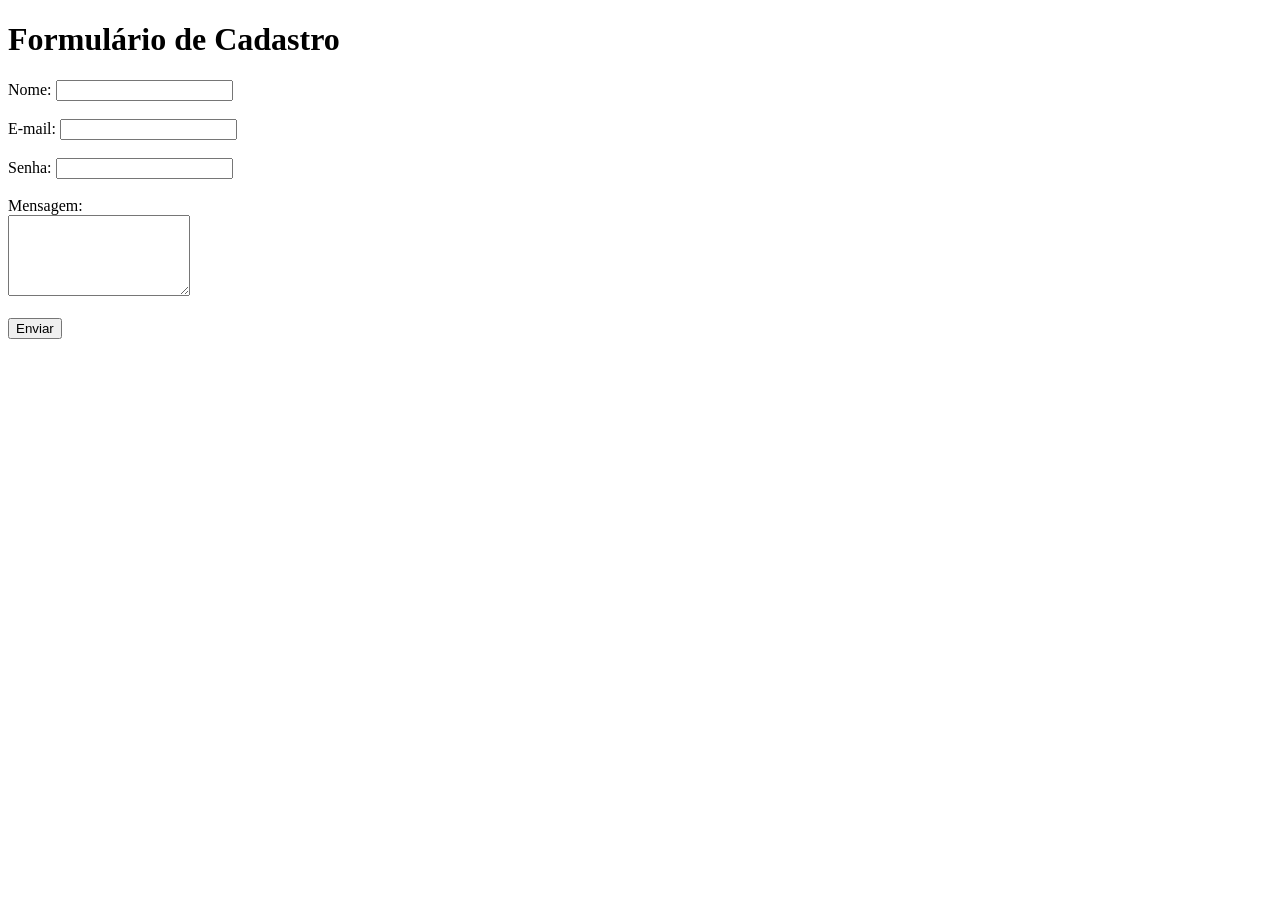
<file: Formulario/index.html>
<!DOCTYPE html>
<html lang="pt-BR">
<head>
    <meta charset="UTF-8">
    <meta name="viewport" content="width=device-width, initial-scale=1.0">
    <title>Formulário</title>
</head>
<body>

    <h1>Formulário de Cadastro</h1>

    <form>
        <label for="nome">Nome:</label>
        <input type="text" id="nome" name="nome" required>

        <br><br>

        <label for="email">E-mail:</label>
        <input type="email" id="email" name="email" required>

        <br><br>

        <label for="senha">Senha:</label>
        <input type="password" id="senha" name="senha" required>

        <br><br>

        <label for="mensagem">Mensagem:</label><br>
        <textarea id="mensagem" name="mensagem" rows="5"></textarea>

        <br><br>

        <button type="submit">Enviar</button>
    </form>

</body>
</html>
</file>
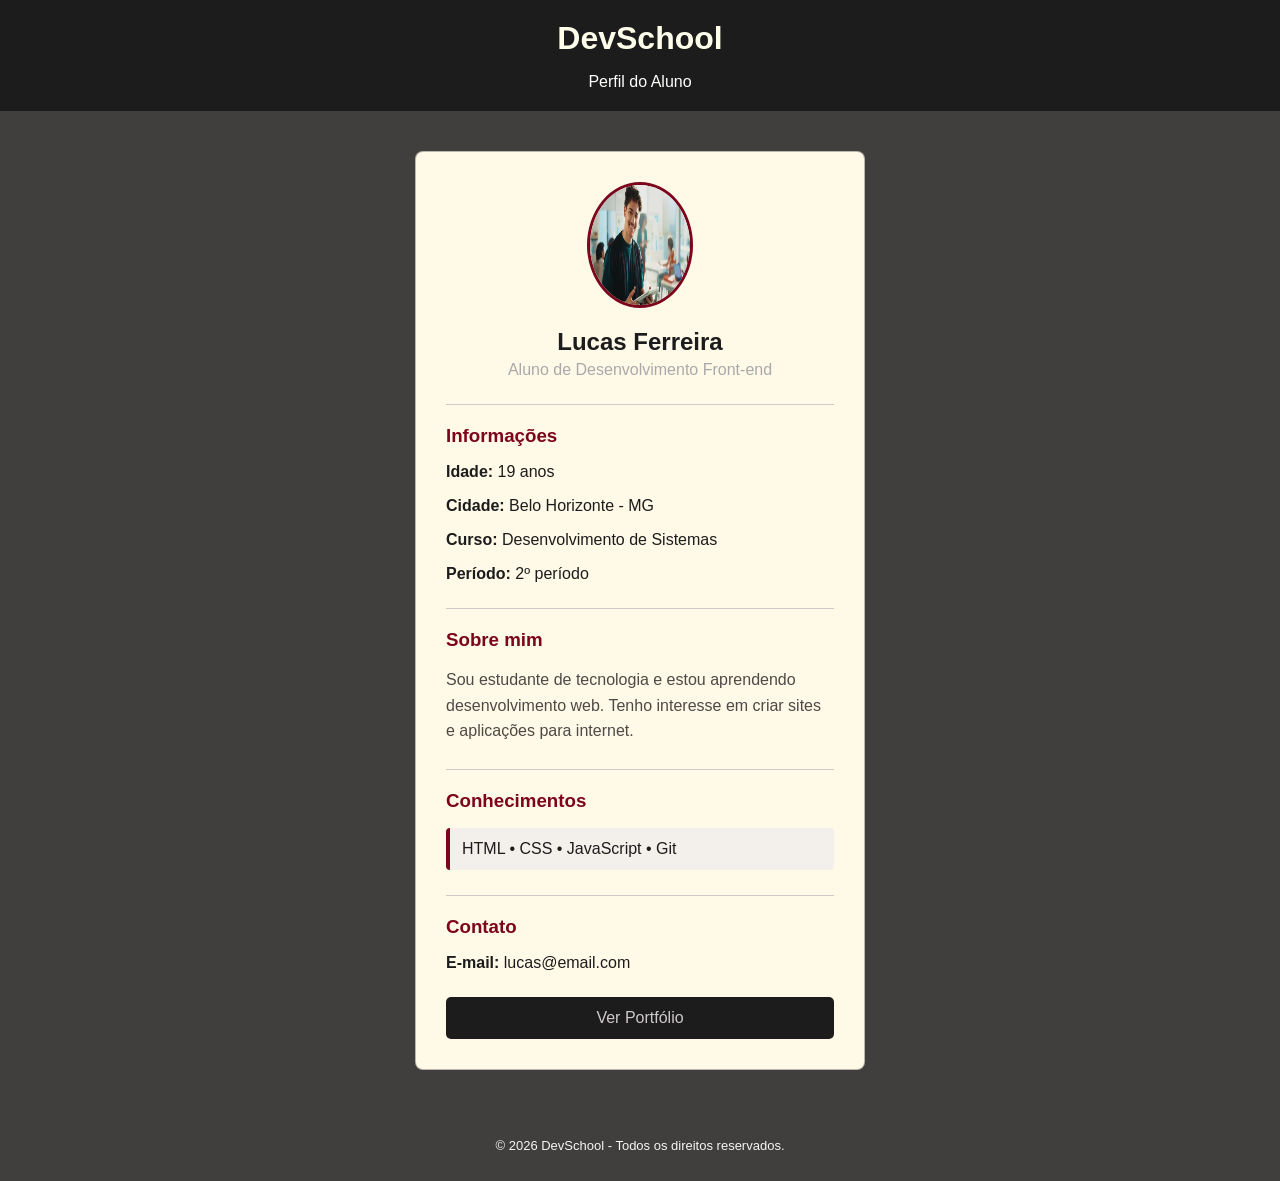
<file: DS-05-HTML-main/ds05-front/index.html>
<!DOCTYPE html>
<html lang="pt-BR">

<head>
    <meta charset="UTF-8">
    <meta name="viewport" content="width=device-width, initial-scale=1.0">

    <title>Perfil do Aluno</title>

    <link rel="stylesheet" href="style.css">
</head>

<body>

    <header>
        <h1>DevSchool</h1>
        <p>Perfil do Aluno</p>
    </header>

    <main>

        <section class="perfil">

            <img src="images.jpeg" alt="Foto do aluno">

            <h2>Lucas Ferreira</h2>

            <p class="curso">
                Aluno de Desenvolvimento Front-end
            </p>

            <hr>

            <h3>Informações</h3>

            <p><strong>Idade:</strong> 19 anos</p>
            <p><strong>Cidade:</strong> Belo Horizonte - MG</p>
            <p><strong>Curso:</strong> Desenvolvimento de Sistemas</p>
            <p><strong>Período:</strong> 2º período</p>

            <hr>

            <h3>Sobre mim</h3>

            <p class="sobre">
                Sou estudante de tecnologia e estou aprendendo
                desenvolvimento web. Tenho interesse em criar
                sites e aplicações para internet.
            </p>

            <hr>

            <h3>Conhecimentos</h3>

            <p class="habilidades">
                HTML • CSS • JavaScript • Git
            </p>

            <hr>

            <h3>Contato</h3>

            <p>
                <strong>E-mail:</strong>
                lucas@email.com
            </p>

            <a class="botao" href="#">
                Ver Portfólio
            </a>

        </section>

    </main>

    <footer>
        <p>&copy; 2026 DevSchool - Todos os direitos reservados.</p>
    </footer>

</body>

</html>
</file>
<file: DS-05-HTML-main/ds05-front/style.css>
body{
    margin: 0 ;
    background-color: #413e3e;
    color: #1c1c1c;
    font-family: Impact, Haettenschweiler, 'Arial Narrow Bold', sans-serif;
}

header{
     background-color: #1c1c1c;
     color: rgb(255, 254, 235);
     text-align: center;
     padding: 20px;

}
header h1{

margin:0;
}

header p{
   margin-bottom: 0;
   color: rgb(255, 255, 253);

}

main{
    width: 450px;
    margin: 40px auto;
}

.perfil{
    background-color: rgb(255, 249, 231);
    padding: 30px;
    border: 1px solid rgba(49, 48, 49, 0.333);
    border-radius: 8px;

}

.perfil img{
    display: block;
    width: 100px;
    height:120px;
    margin:0 auto;
    border-radius:100%;
    border:3px solid rgb(124, 5, 29);
}

.perfil h2{
    text-align: center;
    color: #1c1c1c;
    margin-bottom: 5px;

}

.curso{
    text-align: center;
    color: darkgrey;
    margin-top: 0;
    margin-bottom: 25px;
}

.perfil h3{
    margin-bottom: 10px;
    color: rgb(124, 5, 29);
}
hr{
    border:none;
    border-top: 1px solid #cecaca;
    margin-top: 25px;
    margin-bottom: 20px;

}

.sobre{
    line-height: 1.6;
    color: #4d4a46;
}
.habilidades{
background-color: #f3efeb;
padding: 12px;
border-left: 4px solid rgb(124,5,29);
border-radius: 4px;
}
.botao{
    display: block;
    background-color: #1c1c1c;
    color: #cecaca;
    padding: 12px;
    margin-top: 25px;
    border-radius: 5px;
    text-align: center;
    text-decoration: none;

}

.botao:hover{
    background-color: rgb(124, 5, 29);
    

}

footer{
    text-align: center;
    color: #f7f6f5;
    padding: 15px;
    font-size: 13px;
}
</file>
